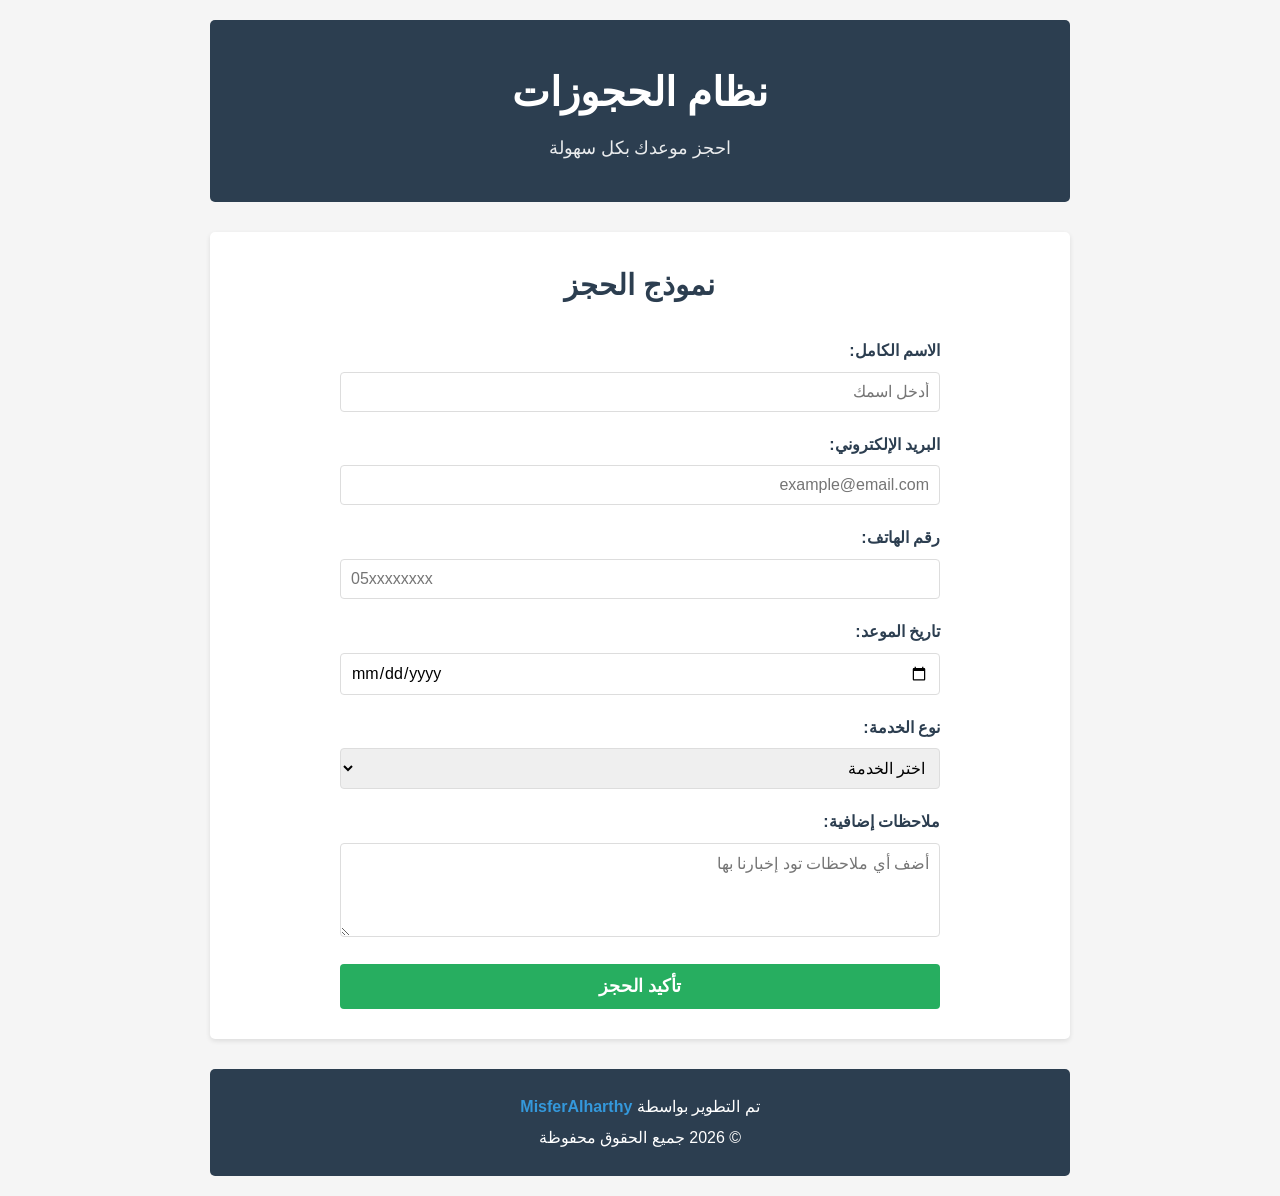
<file: booking_system/index.html>
<!DOCTYPE html>
<html lang="ar" dir="rtl">
<head>
    <meta charset="UTF-8">
    <meta name="viewport" content="width=device-width, initial-scale=1.0">
    <title>نظام الحجوزات</title>
    <link rel="stylesheet" href="style.css">
</head>
<body>
    <div class="container">
        <!-- رأس الصفحة -->
        <header>
            <h1>نظام الحجوزات</h1>
            <p>احجز موعدك بكل سهولة</p>
        </header>

        <!-- نموذج الحجز -->
        <main>
            <section class="booking-section">
                <h2>نموذج الحجز</h2>
                
                <form id="bookingForm">
                    <div class="form-group">
                        <label for="name">الاسم الكامل:</label>
                        <input type="text" id="name" name="name" placeholder="أدخل اسمك" required>
                    </div>

                    <div class="form-group">
                        <label for="email">البريد الإلكتروني:</label>
                        <input type="email" id="email" name="email" placeholder="example@email.com" required>
                    </div>

                    <div class="form-group">
                        <label for="phone">رقم الهاتف:</label>
                        <input type="tel" id="phone" name="phone" placeholder="05xxxxxxxx" required>
                    </div>

                    <div class="form-group">
                        <label for="date">تاريخ الموعد:</label>
                        <input type="date" id="date" name="date" required>
                    </div>

                    <div class="form-group">
                        <label for="service">نوع الخدمة:</label>
                        <select id="service" name="service" required>
                            <option value="">اختر الخدمة</option>
                            <option value="استشارة">استشارة</option>
                            <option value="صيانة">صيانة</option>
                            <option value="تدريب">تدريب</option>
                            <option value="أخرى">أخرى</option>
                        </select>
                    </div>

                    <div class="form-group">
                        <label for="message">ملاحظات إضافية:</label>
                        <textarea id="message" name="message" rows="4" placeholder="أضف أي ملاحظات تود إخبارنا بها"></textarea>
                    </div>

                    <button type="submit" class="btn-submit">تأكيد الحجز</button>
                </form>

                <div id="successMessage" class="message success-message" style="display: none;">
                    <h3>تم الحجز بنجاح!</h3>
                    <p>شكراً لك، سيتم التواصل معك قريباً.</p>
                    <p id="bookingDetails"></p>
                </div>

                <div id="errorMessage" class="message error-message" style="display: none;">
                    <p id="errorText"></p>
                </div>
            </section>
        </main>

        <!-- تذييل الصفحة -->
        <footer>
            <p>تم التطوير بواسطة <strong>MisferAlharthy</strong></p>
            <p>&copy; 2026 جميع الحقوق محفوظة</p>
        </footer>
    </div>

    <script src="script.js"></script>
</body>
</html>
</file>
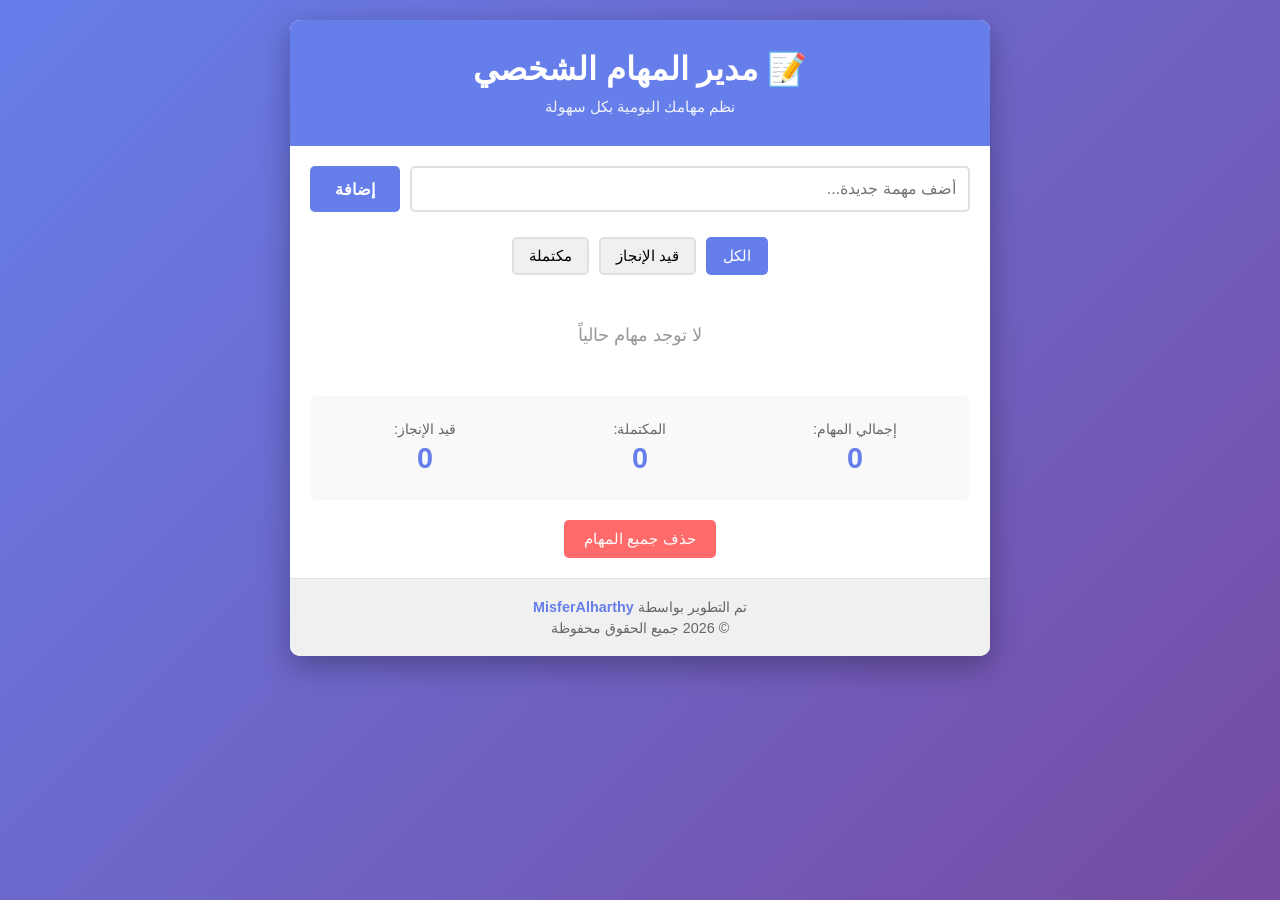
<file: todo_app/index.html>
<!DOCTYPE html>
<html lang="ar" dir="rtl">
<head>
    <meta charset="UTF-8">
    <meta name="viewport" content="width=device-width, initial-scale=1.0">
    <title>مدير المهام الشخصي</title>
    <link rel="stylesheet" href="style.css">
</head>
<body>
    <div class="container"> 
        <!-- رأس التطبيق -->
        <header>
            <h1>📝 مدير المهام الشخصي</h1>
            <p>نظم مهامك اليومية بكل سهولة</p>
        </header>

        <!-- القسم الرئيسي -->
        <main>
            <!-- قسم إضافة مهمة جديدة -->
            <section class="add-task-section">
                <div class="input-group">
                    <input 
                        type="text" 
                        id="taskInput" 
                        placeholder="أضف مهمة جديدة..." 
                        class="task-input"
                    >
                    <button id="addBtn" class="add-btn">إضافة</button>
                </div>
            </section>

            <!-- قسم الفلترة -->
            <section class="filter-section">
                <button class="filter-btn active" data-filter="all">الكل</button>
                <button class="filter-btn" data-filter="pending">قيد الإنجاز</button>
                <button class="filter-btn" data-filter="completed">مكتملة</button>
            </section>

            <!-- قائمة المهام -->
            <section class="tasks-section">
                <ul id="taskList" class="task-list">
                    <!-- المهام سيتم إضافتها هنا بواسطة JavaScript -->
                </ul>
                <p id="emptyMessage" class="empty-message">لا توجد مهام حالياً</p>
            </section>

            <!-- إحصائيات -->
            <section class="stats-section">
                <div class="stat">
                    <span class="stat-label">إجمالي المهام:</span>
                    <span id="totalTasks" class="stat-value">0</span>
                </div>
                <div class="stat">
                    <span class="stat-label">المكتملة:</span>
                    <span id="completedTasks" class="stat-value">0</span>
                </div>
                <div class="stat">
                    <span class="stat-label">قيد الإنجاز:</span>
                    <span id="pendingTasks" class="stat-value">0</span>
                </div>
            </section>

            <!-- زر حذف جميع المهام -->
            <section class="actions-section">
                <button id="clearBtn" class="clear-btn">حذف جميع المهام</button>
            </section>
        </main>

        <!-- تذييل التطبيق -->
        <footer>
            <p>تم التطوير بواسطة <strong>MisferAlharthy</strong></p>
            <p>&copy; 2026 جميع الحقوق محفوظة</p>
        </footer>
    </div>

    <script src="script.js"></script>
</body>
</html>
</file>
<file: booking_system/style.css>
/* إعدادات عامة */
* {
    margin: 0;
    padding: 0;
    box-sizing: border-box;
}

body {
    font-family: Arial, sans-serif;
    background-color: #f5f5f5;
    color: #333;
    line-height: 1.6;
}

.container {
    max-width: 900px;
    margin: 0 auto;
    padding: 20px;
}

/* رأس الصفحة */
header {
    background-color: #2c3e50;
    color: white;
    padding: 40px 20px;
    text-align: center;
    border-radius: 5px;
    margin-bottom: 30px;
}

header h1 {
    font-size: 2.5em;
    margin-bottom: 10px;
}

header p {
    font-size: 1.1em;
    opacity: 0.9;
}

/* القسم الرئيسي */
main {
    background-color: white;
    padding: 30px;
    border-radius: 5px;
    box-shadow: 0 2px 5px rgba(0, 0, 0, 0.1);
}

.booking-section h2 {
    text-align: center;
    margin-bottom: 30px;
    color: #2c3e50;
    font-size: 1.8em;
}

/* النموذج */
#bookingForm {
    max-width: 600px;
    margin: 0 auto;
}

.form-group {
    margin-bottom: 20px;
}

.form-group label {
    display: block;
    margin-bottom: 8px;
    font-weight: bold;
    color: #2c3e50;
}

.form-group input,
.form-group select,
.form-group textarea {
    width: 100%;
    padding: 10px;
    border: 1px solid #ddd;
    border-radius: 4px;
    font-family: Arial, sans-serif;
    font-size: 1em;
}

.form-group input:focus,
.form-group select:focus,
.form-group textarea:focus {
    outline: none;
    border-color: #3498db;
    background-color: #f9f9f9;
}

/* زر الإرسال */
.btn-submit {
    width: 100%;
    padding: 12px;
    background-color: #27ae60;
    color: white;
    border: none;
    border-radius: 4px;
    font-size: 1.1em;
    font-weight: bold;
    cursor: pointer;
    transition: background-color 0.3s;
}

.btn-submit:hover {
    background-color: #229954;
}

.btn-submit:active {
    background-color: #1e8449;
}

/* الرسائل */
.message {
    margin-top: 20px;
    padding: 20px;
    border-radius: 4px;
    text-align: center;
}

.success-message {
    background-color: #d4edda;
    color: #155724;
    border: 1px solid #c3e6cb;
}

.success-message h3 {
    margin-bottom: 10px;
}

.error-message {
    background-color: #f8d7da;
    color: #721c24;
    border: 1px solid #f5c6cb;
}

/* تذييل الصفحة */
footer {
    background-color: #2c3e50;
    color: white;
    text-align: center;
    padding: 20px;
    margin-top: 30px;
    border-radius: 5px;
}

footer p {
    margin: 5px 0;
}

footer strong {
    color: #3498db;
}

/* تصميم متجاوب للهواتف الذكية */
@media (max-width: 600px) {
    header h1 {
        font-size: 1.8em;
    }

    main {
        padding: 20px;
    }

    .booking-section h2 {
        font-size: 1.3em;
    }
}
</file>
<file: todo_app/style.css>
/* إعدادات عامة */
* {
    margin: 0;
    padding: 0;
    box-sizing: border-box; 
} 

body {
    font-family: Arial, sans-serif;
    background: linear-gradient(135deg, #667eea 0%, #764ba2 100%);
    color: #333;
    min-height: 100vh;
    padding: 20px;
}

.container {
    max-width: 700px;
    margin: 0 auto;
    background-color: white;
    border-radius: 10px;
    box-shadow: 0 10px 30px rgba(0, 0, 0, 0.3);
    overflow: hidden;
}

/* رأس التطبيق */
header {
    background-color: #667eea;
    color: white;
    padding: 30px 20px;
    text-align: center;
}

header h1 {
    font-size: 2em;
    margin-bottom: 10px;
}

header p {
    font-size: 0.95em;
    opacity: 0.9;
}

/* القسم الرئيسي */
main {
    padding: 20px;
}

/* قسم إضافة مهمة جديدة */
.add-task-section {
    margin-bottom: 25px;
}

.input-group {
    display: flex;
    gap: 10px;
}

.task-input {
    flex: 1;
    padding: 12px;
    border: 2px solid #e0e0e0;
    border-radius: 5px;
    font-size: 1em;
    font-family: Arial, sans-serif;
    transition: border-color 0.3s;
}

.task-input:focus {
    outline: none;
    border-color: #667eea;
    background-color: #f9f9f9;
}

.add-btn {
    padding: 12px 25px;
    background-color: #667eea;
    color: white;
    border: none;
    border-radius: 5px;
    font-size: 1em;
    font-weight: bold;
    cursor: pointer;
    transition: background-color 0.3s;
}

.add-btn:hover {
    background-color: #5568d3;
}

.add-btn:active {
    background-color: #4557b8;
}

/* قسم الفلترة */
.filter-section {
    display: flex;
    gap: 10px;
    margin-bottom: 20px;
    justify-content: center;
}

.filter-btn {
    padding: 8px 15px;
    background-color: #f0f0f0;
    border: 2px solid #e0e0e0;
    border-radius: 5px;
    cursor: pointer;
    font-size: 0.95em;
    transition: all 0.3s;
}

.filter-btn:hover {
    border-color: #667eea;
    color: #667eea;
}

.filter-btn.active {
    background-color: #667eea;
    color: white;
    border-color: #667eea;
}

/* قائمة المهام */
.tasks-section {
    margin-bottom: 20px;
}

.task-list {
    list-style: none;
}

.task-item {
    display: flex;
    align-items: center;
    padding: 15px;
    background-color: #f9f9f9;
    border: 1px solid #e0e0e0;
    border-radius: 5px;
    margin-bottom: 10px;
    transition: all 0.3s;
}

.task-item:hover {
    background-color: #f0f0f0;
    box-shadow: 0 2px 5px rgba(0, 0, 0, 0.1);
}

.task-item.completed {
    opacity: 0.6;
}

.task-item.completed .task-text {
    text-decoration: line-through;
    color: #999;
}

.task-checkbox {
    width: 20px;
    height: 20px;
    margin-left: 10px;
    cursor: pointer;
}

.task-text {
    flex: 1;
    font-size: 1em;
    word-break: break-word;
}

.task-delete-btn {
    background-color: #ff6b6b;
    color: white;
    border: none;
    padding: 8px 12px;
    border-radius: 4px;
    cursor: pointer;
    font-size: 0.9em;
    transition: background-color 0.3s;
}

.task-delete-btn:hover {
    background-color: #ff5252;
}

.empty-message {
    text-align: center;
    color: #999;
    padding: 30px;
    font-size: 1.1em;
}

/* قسم الإحصائيات */
.stats-section {
    display: grid;
    grid-template-columns: repeat(3, 1fr);
    gap: 15px;
    margin-bottom: 20px;
    padding: 15px;
    background-color: #f9f9f9;
    border-radius: 5px;
}

.stat {
    text-align: center;
    padding: 10px;
}

.stat-label {
    display: block;
    font-size: 0.9em;
    color: #666;
    margin-bottom: 5px;
}

.stat-value {
    display: block;
    font-size: 1.8em;
    font-weight: bold;
    color: #667eea;
}

/* قسم الإجراءات */
.actions-section {
    text-align: center;
}

.clear-btn {
    padding: 10px 20px;
    background-color: #ff6b6b;
    color: white;
    border: none;
    border-radius: 5px;
    cursor: pointer;
    font-size: 0.95em;
    transition: background-color 0.3s;
}

.clear-btn:hover {
    background-color: #ff5252;
}

/* تذييل التطبيق */
footer {
    background-color: #f0f0f0;
    color: #666;
    text-align: center;
    padding: 15px;
    border-top: 1px solid #e0e0e0;
}

footer p {
    margin: 5px 0;
    font-size: 0.9em;
}

footer strong {
    color: #667eea;
}

/* تصميم متجاوب للهواتف الذكية */
@media (max-width: 600px) {
    header h1 {
        font-size: 1.5em;
    }

    .input-group {
        flex-direction: column;
    }

    .add-btn {
        width: 100%;
    }

    .filter-section {
        flex-wrap: wrap;
    }

    .stats-section {
        grid-template-columns: 1fr;
    }

    .task-item {
        flex-wrap: wrap;
    }

    .task-delete-btn {
        width: 100%;
        margin-top: 10px;
    }
}
</file>
